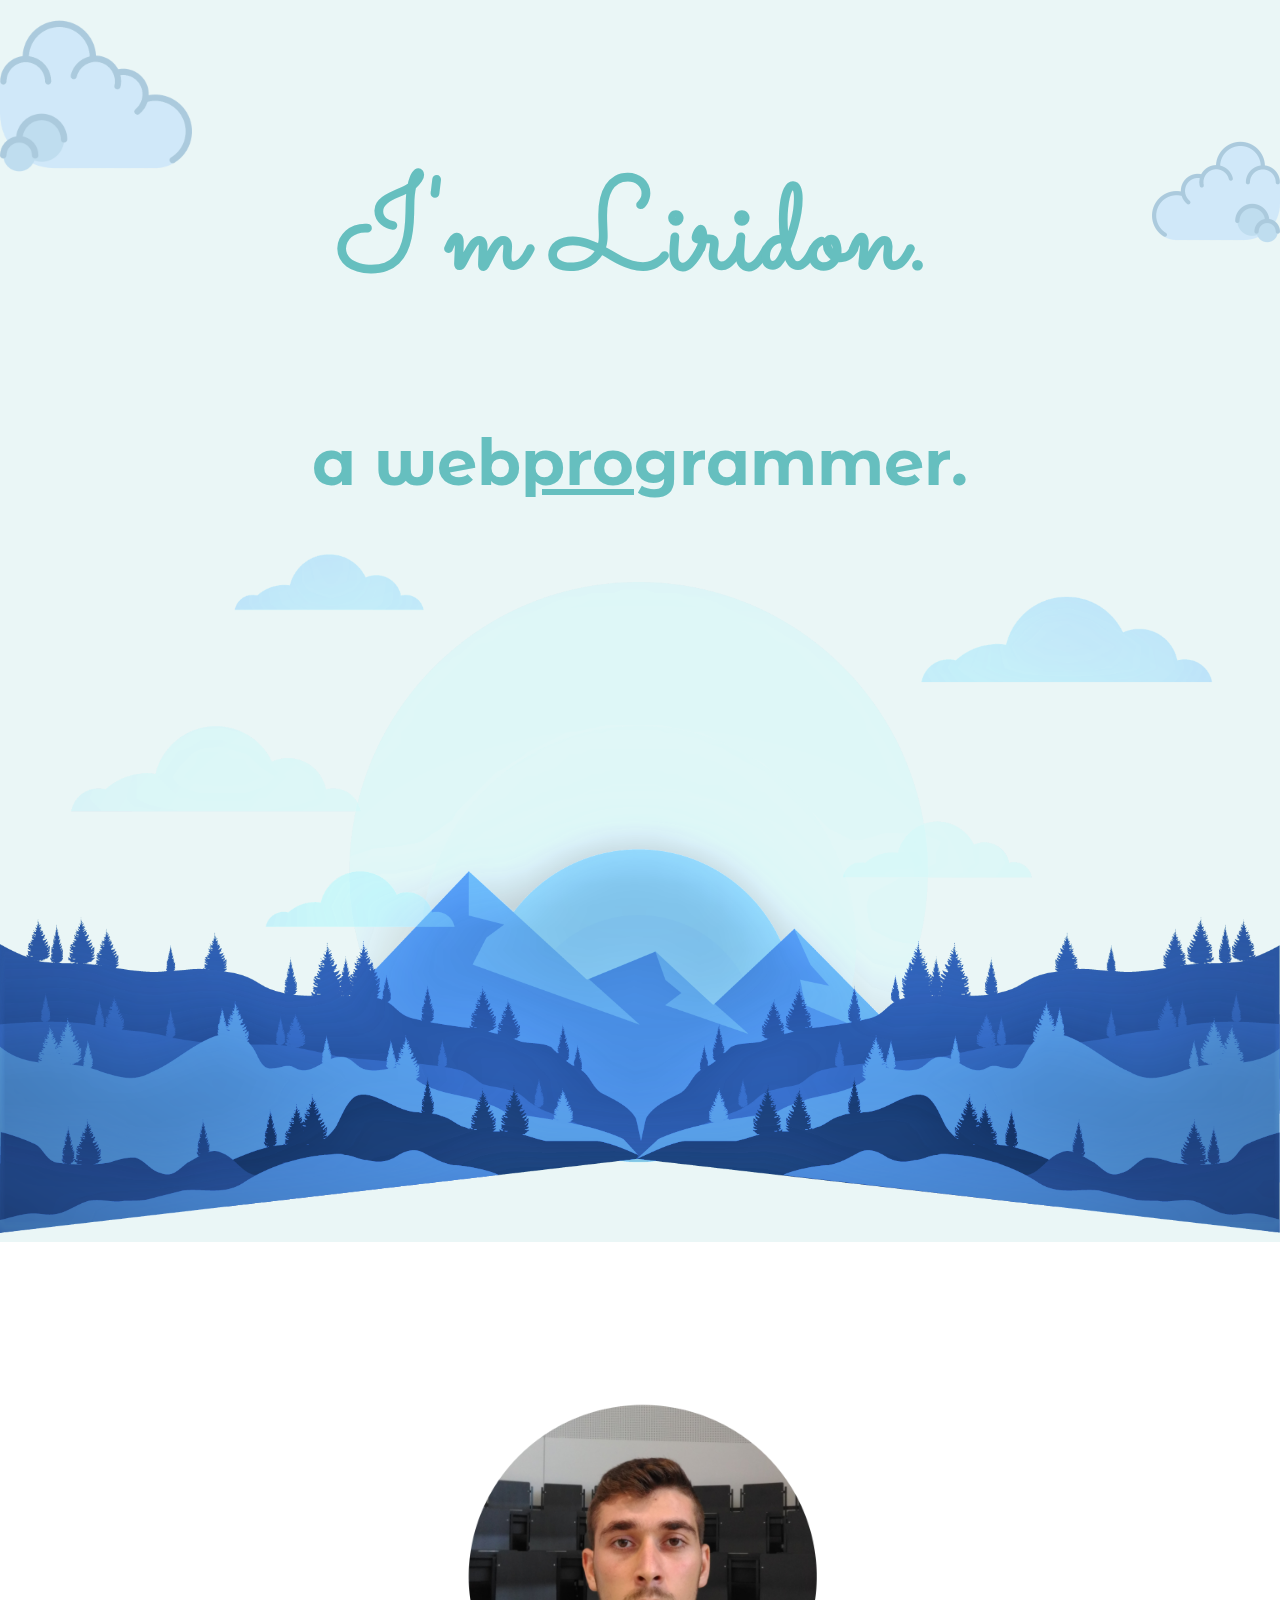
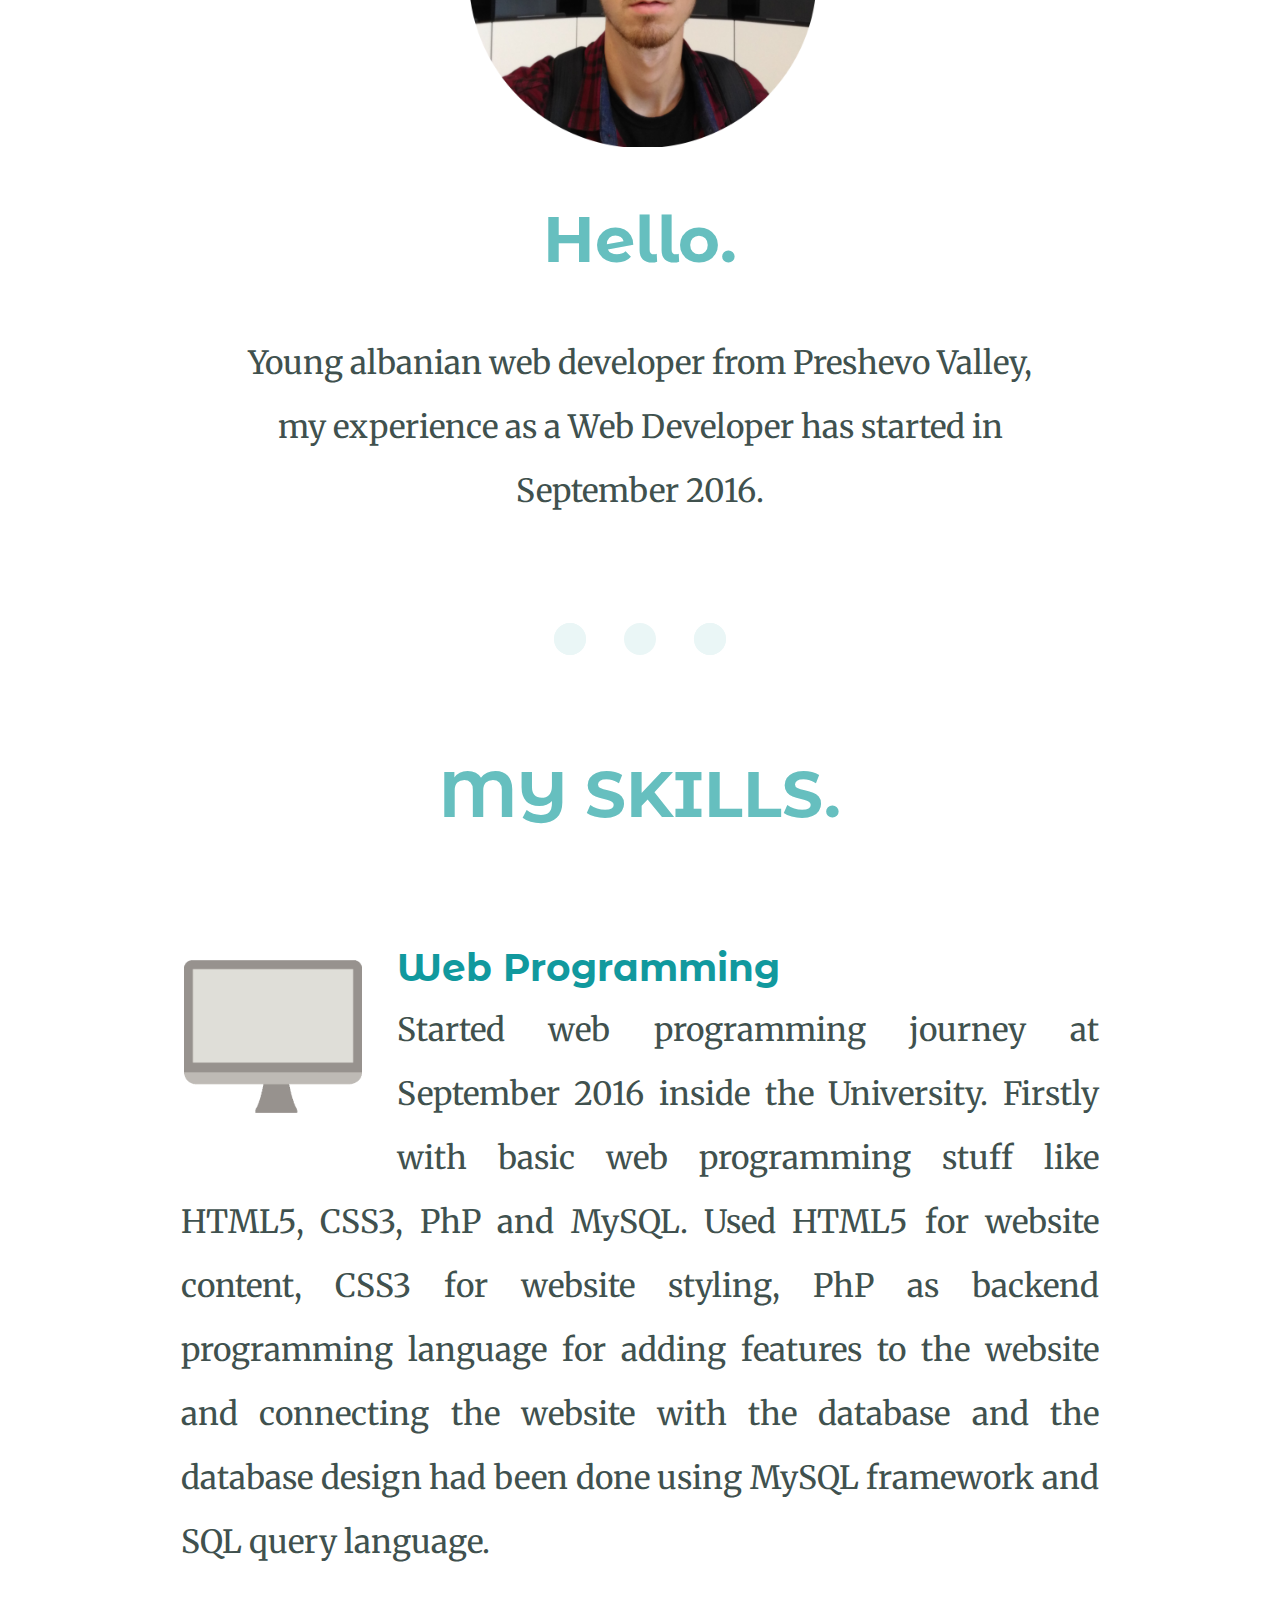
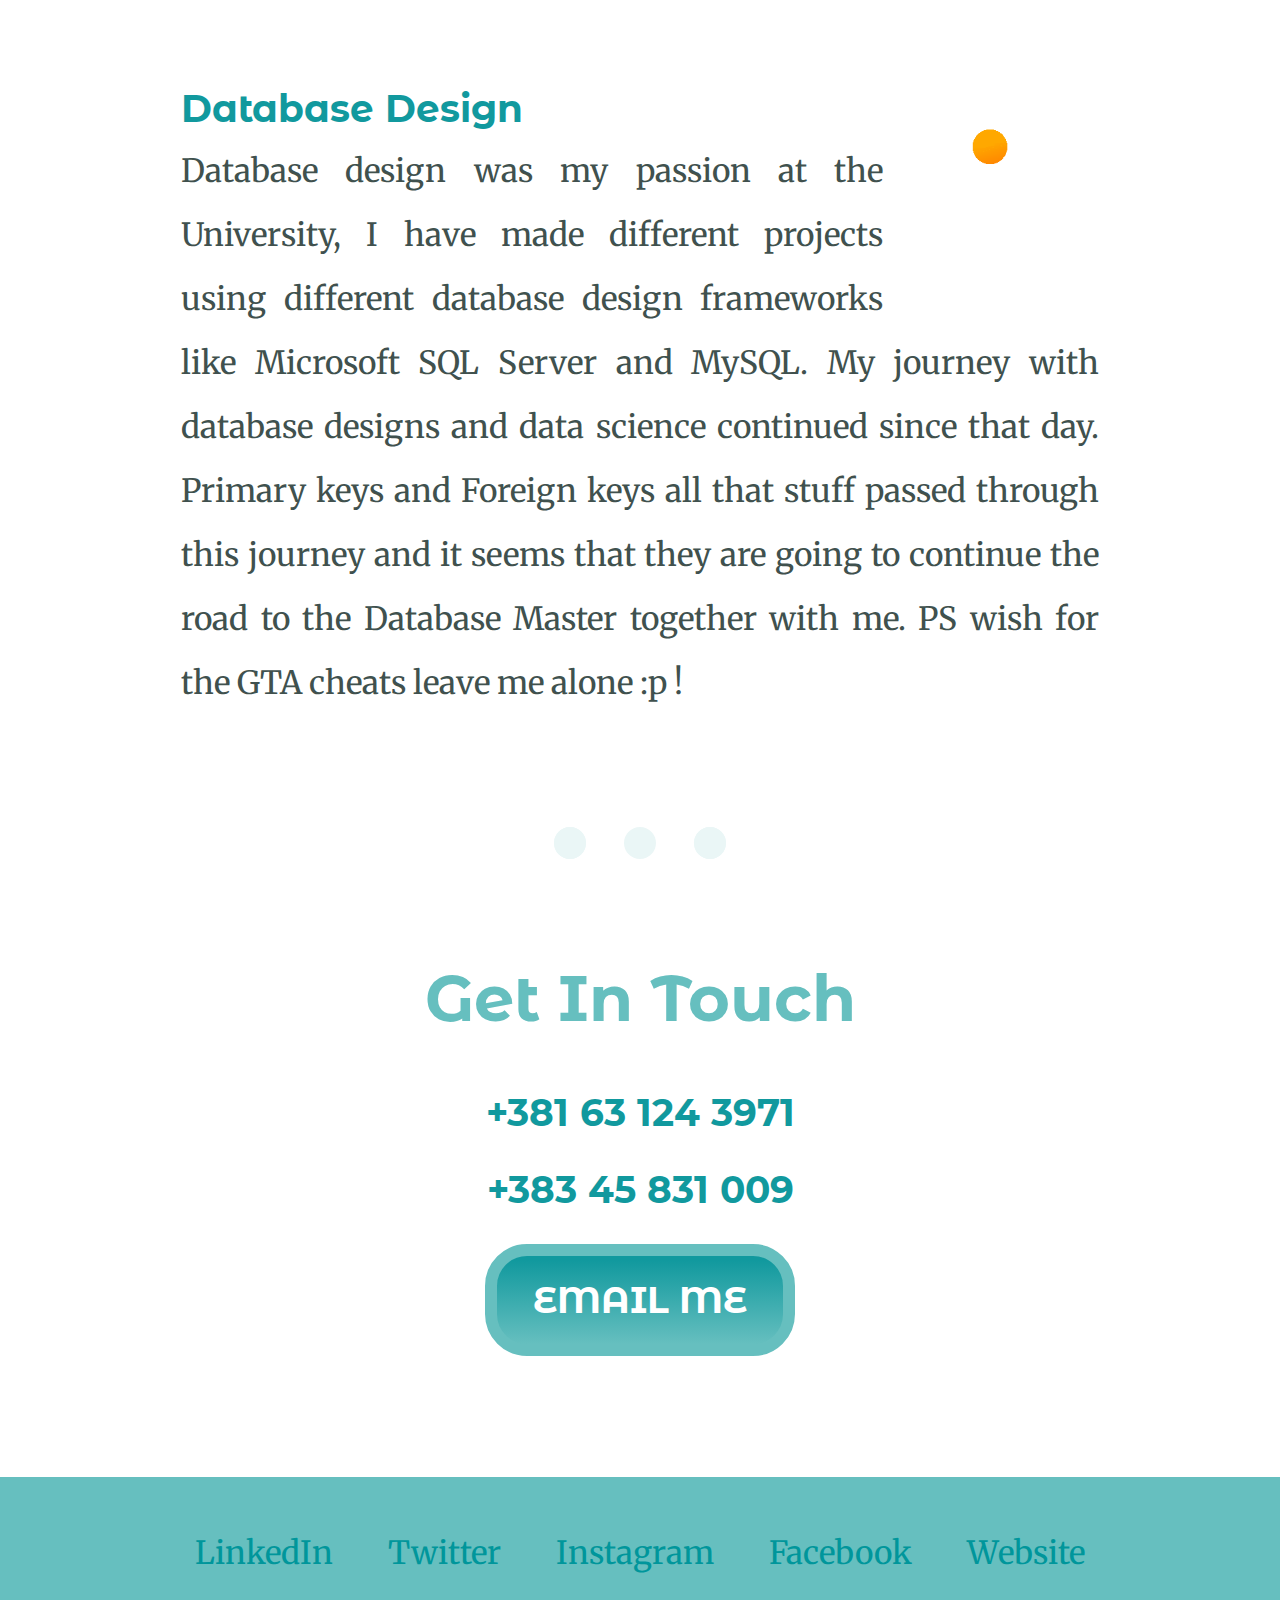
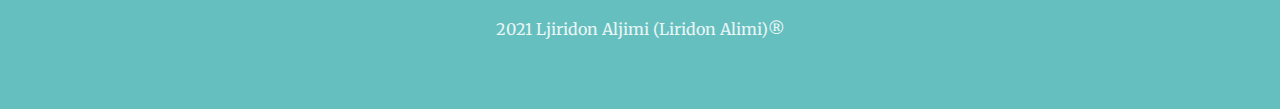
<file: index.html>
<!DOCTYPE html>
<html>
    <head>
        <meta charset="utf-8">
        <title>Ljiridon Aljimi ( Liridon Alimi )</title>
        <link rel="stylesheet" type="text/css" href="css/styles.css">
        <link rel="icon" href="favicon.ico">
        <link rel="preconnect" href="https://fonts.gstatic.com">
        <link rel="stylesheet" href="https://fonts.googleapis.com/css2?family=Merriweather:wght@300&family=Montserrat+Alternates:wght@300&family=Sacramento&display=swap">
    </head>

    <body>
        <div class="top-container">
            <img class="top-cloud" src="img/clouds01.png" alt="clouds-img">
            <img class="top-cloud01" src="img/clouds02.png" alt="clouds-img">
            <h1 class="title">I'm Liridon.</h1><!-- &nbsp;-->
            <h2 class="subtitle">a web<span class="pro">pro</span>grammer.</h2>
            <img class="mountain" src="img/mountain.png" alt="mountain-img">
        </div>
        <div class="middle-container">
            <div class="profile">
                <img class="profile-img" src="img/grazPortrait.png" alt="Profile picture.">
                <h2 class="intro">Hello.</h2>
                <p class="intro-description">Young albanian web developer from Preshevo Valley, my experience as a Web Developer has started in September 2016.</p>
            </div>
            <hr>
            <div class="skills">
                <h2 class="skillsTitle-row">My Skills.</h2>
                <div class="skill-row">
                    <img class="skill01-img" src="img/web-programming01.gif" alt="Web Programming">
                    <h3 class="skill01-title">Web Programming</h3>
                    <p class="skill01-description">Started web programming journey at September 2016 inside the University. Firstly with basic web programming stuff like HTML5, CSS3, PhP and MySQL. Used HTML5 for website content, CSS3 for website styling, PhP as backend programming language for adding features to the website and connecting the website with the database and the database design had been done using MySQL framework and SQL query language.</p>
                </div>
                <div class="skill-row">
                    <img class="skill02-img" src="img/data01.gif" alt="Database Design">
                    <h3 class="skill02-title">Database Design</h3>
                    <p class="skill02-description">Database design was my passion at the University, I have made different projects using different database design frameworks like Microsoft SQL Server and MySQL. My journey with database designs and data science continued since that day. Primary keys and Foreign keys all that stuff passed through this journey and it seems that they are going to continue the road to the Database Master together with me. PS wish for the GTA cheats leave me alone :p !</p>
                </div>
            </div>
            <hr>
            <div class="contact-me">
                <h2 class="intro">Get In Touch</h2>
                <h3 class="number">+381 63 124 3971</h3>
                <h3 class="number">+383 45 831 009</h3>
                <a class="contact-me-button" href="mailto:liridonnsq@gmail.com">EMAIL ME</a>
            </div>
        </div>

        <div class="bottom-container">
            <p></p>
            <a class="footer-link" href="https://www.linkedin.com/in/liridon-alimi13081997/">LinkedIn</a>
            <a class="footer-link" href="https://twitter.com/Realwithem">Twitter</a>
            <a class="footer-link" href="https://www.instagram.com/liridon.alimi/">Instagram</a>
            <a class="footer-link" href="https://www.facebook.com/Liridon.Alimii">Facebook</a>
            <a class="footer-link" href="https://liridonnsq.github.io/CV/">Website</a>
            <p class="copyright">2021 Ljiridon Aljimi (Liridon Alimi)®</p>
        </div>
        </div>
    </body>
</html>
</file>
<file: css/styles.css>
body {
    color: #40514E;
    margin: 0;
    font-family: 'Merriweather', serif;
    font-size: 2em;
}
h1 {
    color: #66BFBF;
    font-family: 'Sacramento', cursive;
    font-size: 8rem; /*16px = 1em = 100%*/
    margin: 3.125rem auto 0 auto;
    line-height: 2;
}
h2 {
    color: #66BFBF;
    font-family: 'Montserrat Alternates', sans-serif;
    font-size: 2.5rem;
    font-weight: normal;
}
h3 {
    color: #11999E;
    font-family: 'Montserrat Alternates', sans-serif;
}
a {
    color: #11999E;
    text-decoration: none;
}
a:hover {
    color: #EAF6F6;
}
p {
    line-height: 2;
}
hr {
    border: dotted #EAF6F6 2rem;
    border-bottom: none;
    width: 10%;
    margin: 6.25rem auto;
}
.top-container {
    background-color: #EAF6F6;
    text-align: center;
    padding-top: 5%;
}
.top-cloud {
    width: 15%;
    float: left;
    margin-top: -5%;
}
.top-cloud01 {
    width: 10%;
    float: right;
    margin-top: 5%;
}
.title {
    margin-right: 16%;
}
.subtitle {
    font-size: 4rem;
    font-weight: bold;
}
.pro {
    text-decoration: underline;
}
.bottom-cloud {
    width: 15%;
    margin: 0 0 0 85%;
}
.mountain {
    width: 100%;
}
.middle-container {
    background-color: #ffffff;
    text-align: center;
    margin: 6.25rem;
}
.profile-img {
    display: block;
    margin: auto;
    width: 50%;
}
.intro {
    font-weight: bold;
    font-size: 4rem;
}
.intro-description {
    color: #40514E;
    margin: auto;
    width: 75%;
}
.skillsTitle-row {
    text-align: center;
    text-transform: uppercase;
    font-size: 4rem;
    font-weight: bold;
    color: #66BFBF;
}
.skill-row {
    width: 85%;
    margin: 7rem auto;
    text-align: left;
}
.skill01-img{
    width: 20%;
    float: left;
    margin: 0 2rem 0 0;
}
.skill01-title {
    display: block;
    margin: 0.5rem 0;
}
.skill01-description {
    color: #40514E;
    text-align: justify;
    margin: 0;
}
.skill02-img{
    width: 20%;
    float: right;
    margin: -6rem auto auto 2rem;
}
.skill02-title {
    display: block;
    margin: 0.5rem 0;
}
.skill02-description {
    color: #40514E;
    text-align: justify;
    margin: 0;
}
.contact-me {
    text-align: center;
    margin: 1rem auto;
}
.number {
    margin: 2rem auto;
}
.contact-me-button {
	background: linear-gradient(to bottom, #11999E 5%, #66BFBF 100%);
	background-color:#11999E;
	border-radius:42px;
	border: 12px solid #66BFBF;
	display: inline-block;
	cursor: pointer;
	color: #ffffff;
	font-family: 'Montserrat Alternates', sans-serif;
	font-size: 36px;
	font-weight: bold;
	padding: 22px 36px;
    text-decoration: none;
    margin-bottom: 2%;
}   
.contact-me-button:hover {
	background: linear-gradient(to bottom, #66BFBF 5%, #11999E 100%);
	background-color: #66BFBF;
}
.contact-me-button:active {
	position: relative;
	top: 1px;
}
.bottom-container {
    background-color: #66BFBF;
    width: 100%;
    display: inline-block;
    text-align: center;
    padding: 1.5rem 0;
}
.footer-link {
    color: #00969b;
    margin: 1rem 1.5rem;
}
.copyright {
    color: #EAF6F6;
    font-size: 1rem;
    padding: 1.5rem 0;
}
</file>
